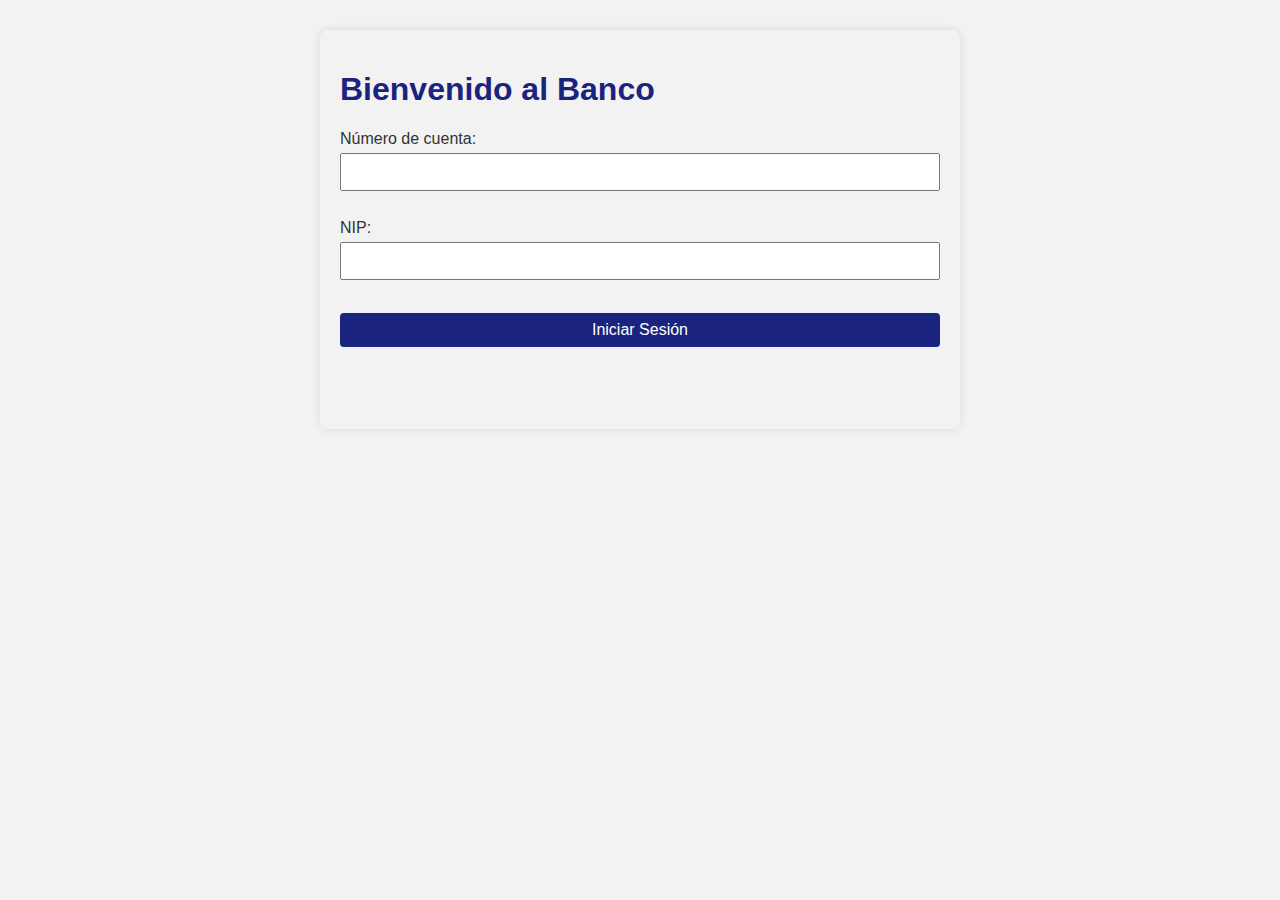
<file: Servicios Web/ClienteWeb/index.html>
<!DOCTYPE html>
<html lang="es">
<head>
  <meta charset="UTF-8">
  <title>Banco - Iniciar Sesión</title>
  <link rel="stylesheet" href="css/estilo.css">

</head>
<body>
  <h1>Bienvenido al Banco</h1>
  <form id="loginForm">
    <label for="cuenta">Número de cuenta:</label><br>
    <input type="text" id="cuenta" name="cuenta" required><br><br>

    <label for="nip">NIP:</label><br>
    <input type="password" id="nip" name="nip" required><br><br>

    <button type="submit">Iniciar Sesión</button>
  </form>

  <p id="mensaje" style="color: red;"></p>

  <script src="js/login.js"></script>
</body>
</html>
</file>
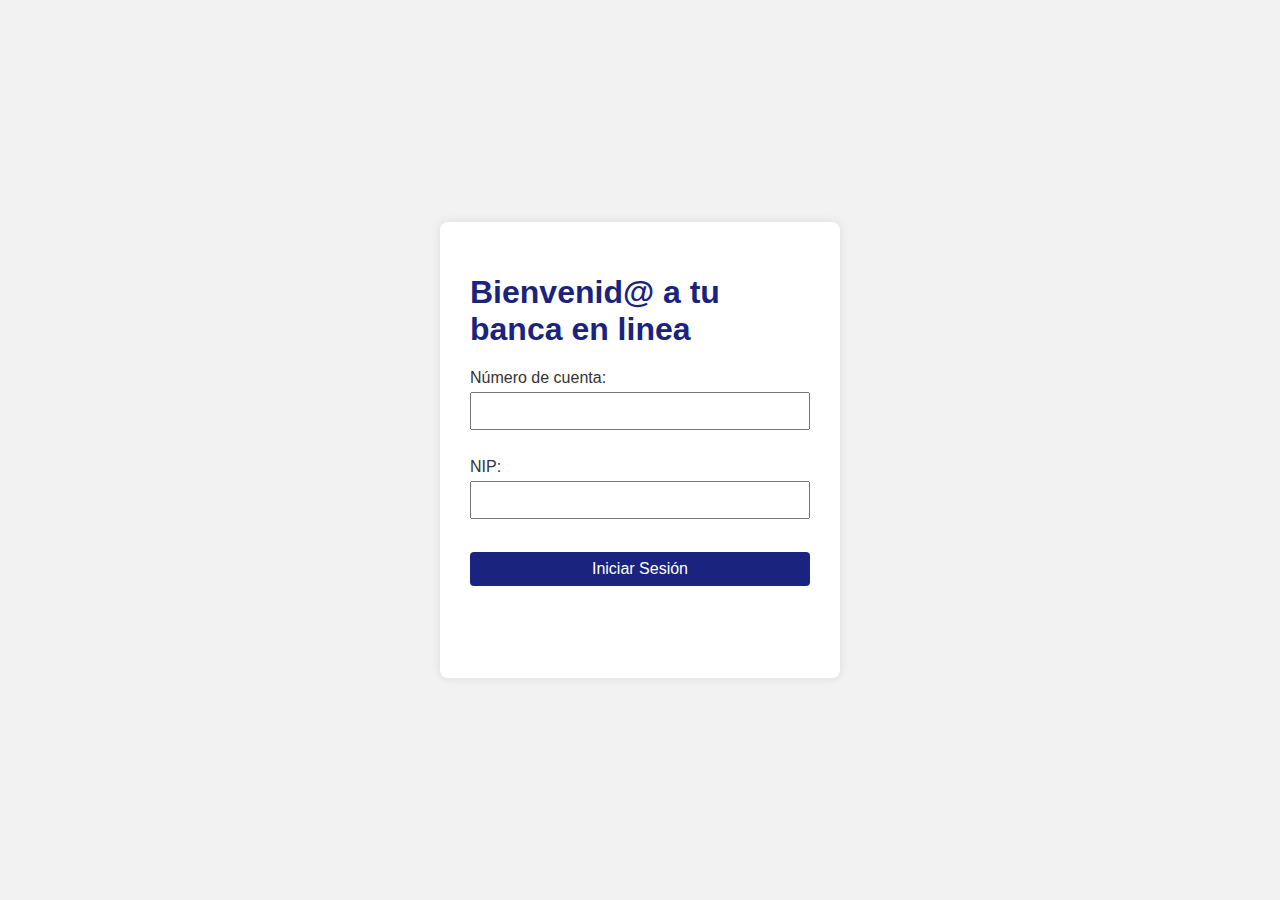
<file: PWA/PWA/ClienteWeb/index.html>
<!DOCTYPE html>
<html lang="es">
<head>
  <meta charset="UTF-8">
  <title>Banco - Iniciar Sesión</title>
  <link rel="manifest" href="manifest.json">
  <meta name="theme-color" content="#0044cc">
  <link rel="stylesheet" href="css/estilo.css">
  <link rel="icon" href="icons/favicon.ico">
</head>
<body>
  <div class="container">
      <h1>Bienvenid@ a tu banca en linea</h1>
      <form id="loginForm">
        <label for="cuenta">Número de cuenta:</label><br>
        <input type="text" id="cuenta" name="cuenta" required><br><br>
        <label for="nip">NIP:</label><br>
        <input type="password" id="nip" name="nip" required><br><br>
        <button type="submit">Iniciar Sesión</button>
      </form>
      <p id="linkInstalar" style="text-align: center; margin-top: 10px; display: none;">
        ¿Quieres instalar la app? <a href="#" onclick="instalarApp()">Haz clic aquí</a>
      </p>
      <p id="mensaje" style="color: red;"></p>
  </div>
  <script src="js/login.js"></script>
  <script src="js/pwa.js"></script>
</body>
</html>
</file>
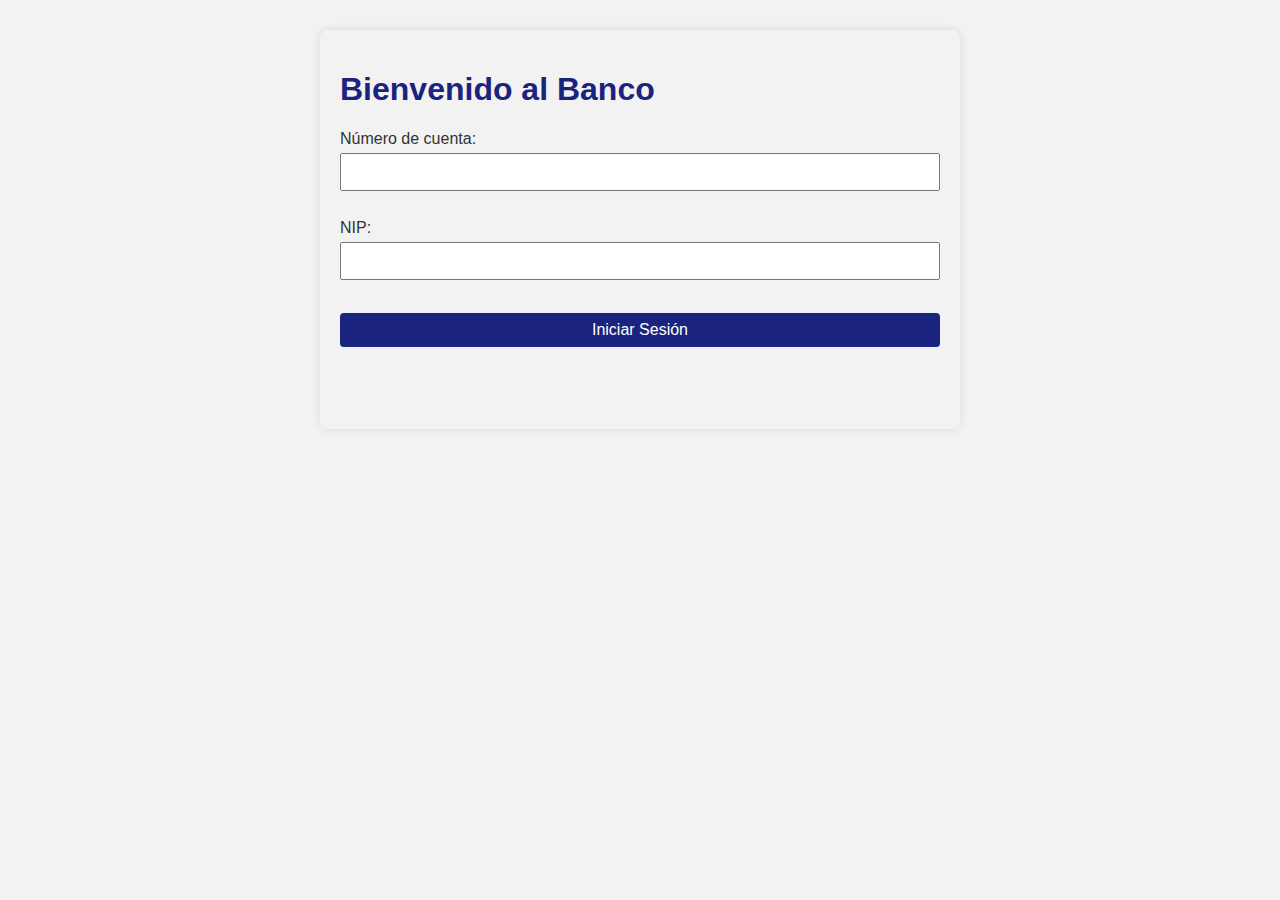
<file: Microservicios/Microservicios/ClienteWeb/html/index.html>
<!DOCTYPE html>
<html lang="es">
<head>
  <meta charset="UTF-8">
  <title>Banco - Iniciar Sesión</title>
  <link rel="stylesheet" href="../css/estilo.css">

</head>
<body>
  <h1>Bienvenido al Banco</h1>
  <form id="loginForm">
    <label for="cuenta">Número de cuenta:</label><br>
    <input type="text" id="cuenta" name="cuenta" required><br><br>

    <label for="nip">NIP:</label><br>
    <input type="password" id="nip" name="nip" required><br><br>

    <button type="submit">Iniciar Sesión</button>
  </form>

  <p id="mensaje" style="color: red;"></p>

  <script src="../js/login.js"></script>
</body>
</html>
</file>
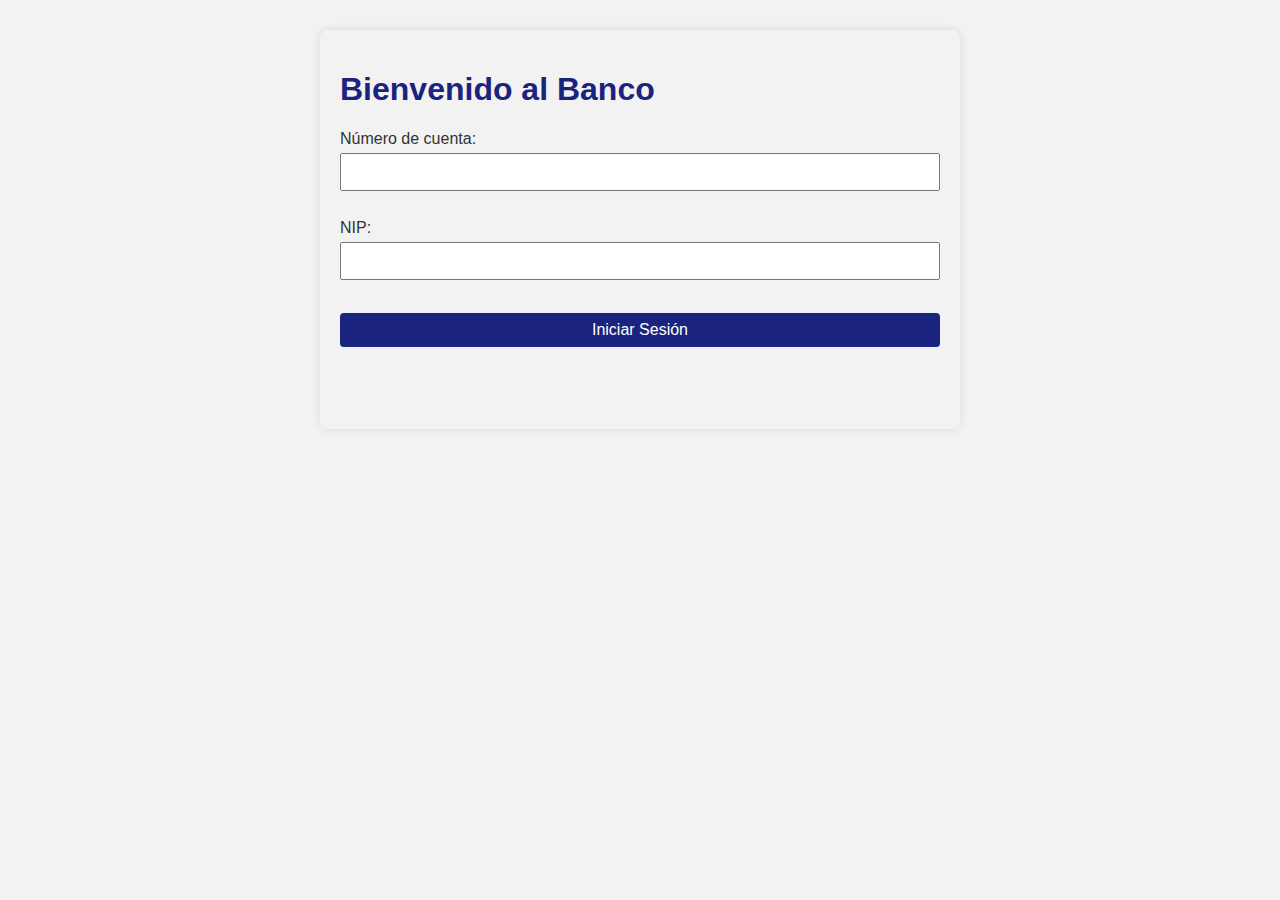
<file: Servicios Web/ClienteWeb/dashboard.html>
<!DOCTYPE html>
<html lang="es">
<head>
  <meta charset="UTF-8">
  <title>Mi Cuenta - Banco</title>
  <link rel="stylesheet" href="css/estilo.css">
  <style>
    body {
      font-family: Arial, sans-serif;
      padding: 20px;
      max-width: 500px;
      margin: auto;
      background-color: #f4f4f4;
    }

    h1, h2 {
      text-align: center;
      color: #1a237e;
    }

    button {
      width: 100%;
      padding: 10px;
      margin-top: 10px;
      background-color: #1a237e;
      color: white;
      border: none;
      cursor: pointer;
      font-size: 16px;
    }

    .modal {
      display: none;
      position: fixed;
      top: 0; left: 0;
      width: 100%; height: 100%;
      background-color: rgba(0,0,0,0.5);
      justify-content: center;
      align-items: center;
    }

    .modal-content {
      background-color: white;
      padding: 20px;
      border-radius: 10px;
      min-width: 300px;
      position: relative;
    }

    .close {
      position: absolute;
      top: 10px; right: 15px;
      font-size: 20px;
      cursor: pointer;
      color: red;
    }

    input {
      width: 100%;
      padding: 8px;
      margin-top: 10px;
      margin-bottom: 10px;
      box-sizing: border-box;
    }
  </style>
</head>
<body>

  <h1>Bienvenido</h1>
  <p id="cuentaActiva"></p>
  <button onclick="cerrarSesion()">Cerrar sesión</button>

  <h2>Operaciones</h2>
  <button onclick="abrirModal('saldo')">Consultar Saldo</button>
  <button onclick="abrirModal('deposito')">Depositar</button>
  <button onclick="abrirModal('retiro')">Retirar</button>
  <button onclick="abrirModal('transferencia')">Transferir</button>

  <!-- Ventanas modales -->
  <div class="modal" id="modal">
    <div class="modal-content" id="modalContenido">
      <span class="close" onclick="cerrarModal()">&times;</span>
      <div id="contenidoModal"></div>
    </div>
  </div>

  <!-- Ventana de mensaje -->
  <div class="modal" id="modalMensaje">
    <div class="modal-content">
      <span class="close" onclick="cerrarMensaje()">&times;</span>
      <p id="mensaje"></p>
    </div>
  </div>

  <script src="js/banco.js"></script>
</body>
</html>
</file>
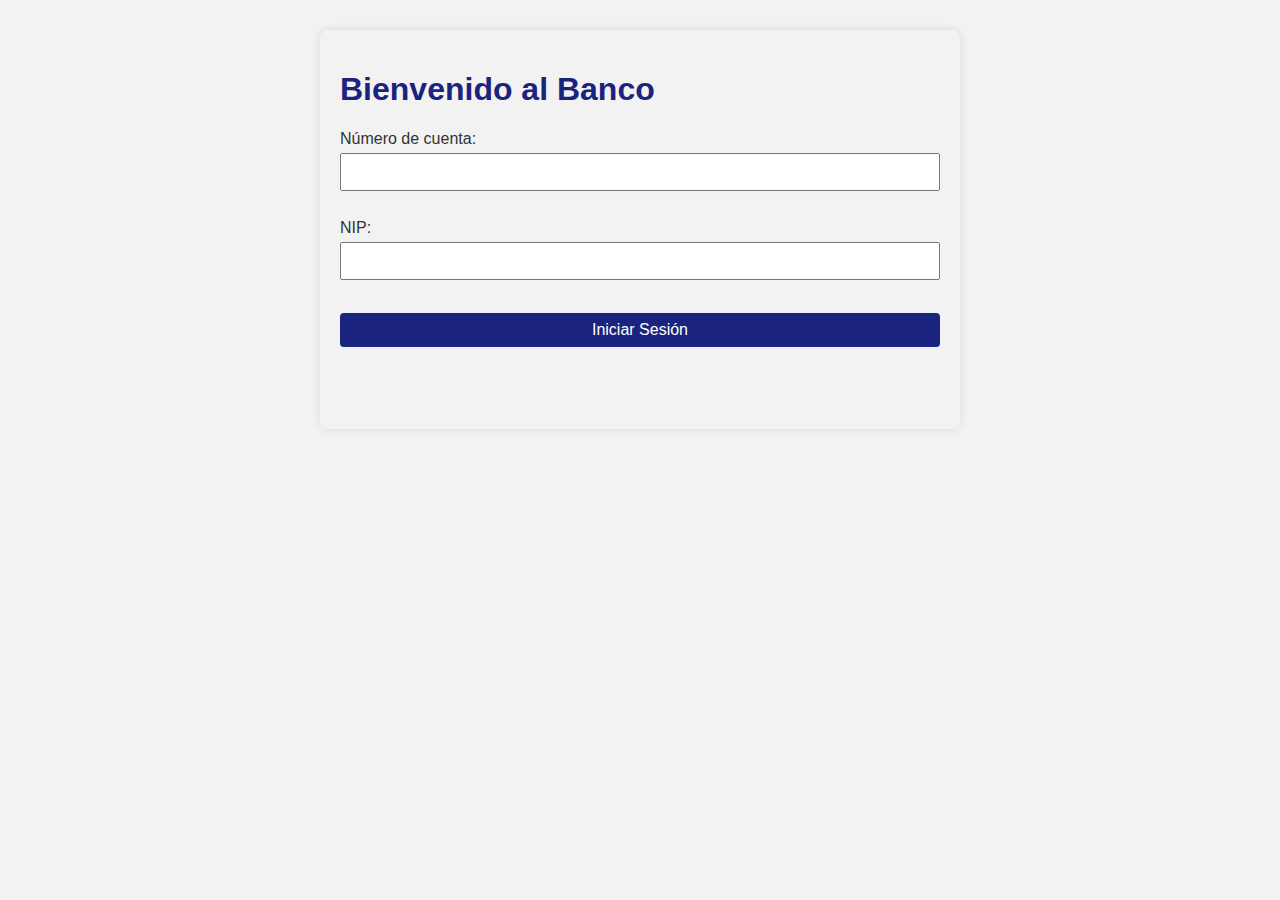
<file: Microservicios/Microservicios/ClienteWeb/html/dashboard.html>
<!DOCTYPE html>
<html lang="es">
<head>
  <meta charset="UTF-8">
  <title>Mi Cuenta - Banco</title>
  <link rel="stylesheet" href="../css/estilo.css">
  <style>
    body {
      font-family: Arial, sans-serif;
      padding: 20px;
      max-width: 500px;
      margin: auto;
      background-color: #f4f4f4;
    }

    h1, h2 {
      text-align: center;
      color: #1a237e;
    }

    button {
      width: 100%;
      padding: 10px;
      margin-top: 10px;
      background-color: #1a237e;
      color: white;
      border: none;
      cursor: pointer;
      font-size: 16px;
    }

    .modal {
      display: none;
      position: fixed;
      top: 0; left: 0;
      width: 100%; height: 100%;
      background-color: rgba(0,0,0,0.5);
      justify-content: center;
      align-items: center;
    }

    .modal-content {
      background-color: white;
      padding: 20px;
      border-radius: 10px;
      min-width: 300px;
      position: relative;
    }

    .close {
      position: absolute;
      top: 10px; right: 15px;
      font-size: 20px;
      cursor: pointer;
      color: red;
    }

    input {
      width: 100%;
      padding: 8px;
      margin-top: 10px;
      margin-bottom: 10px;
      box-sizing: border-box;
    }
  </style>
</head>
<body>

  <h1>Bienvenido</h1>
  <p id="cuentaActiva"></p>
  <button onclick="cerrarSesion()">Cerrar sesión</button>

  <h2>Operaciones</h2>
  <button onclick="abrirModal('saldo')">Consultar Saldo</button>
  <button onclick="abrirModal('deposito')">Depositar</button>
  <button onclick="abrirModal('retiro')">Retirar</button>
  <button onclick="abrirModal('transferencia')">Transferir</button>

  <!-- Ventanas modales -->
  <div class="modal" id="modal">
    <div class="modal-content" id="modalContenido">
      <span class="close" onclick="cerrarModal()">&times;</span>
      <div id="contenidoModal"></div>
    </div>
  </div>

  <!-- Ventana de mensaje -->
  <div class="modal" id="modalMensaje">
    <div class="modal-content">
      <span class="close" onclick="cerrarMensaje()">&times;</span>
      <p id="mensaje"></p>
    </div>
  </div>

  <script src="../js/banco.js"></script>
</body>
</html>
</file>
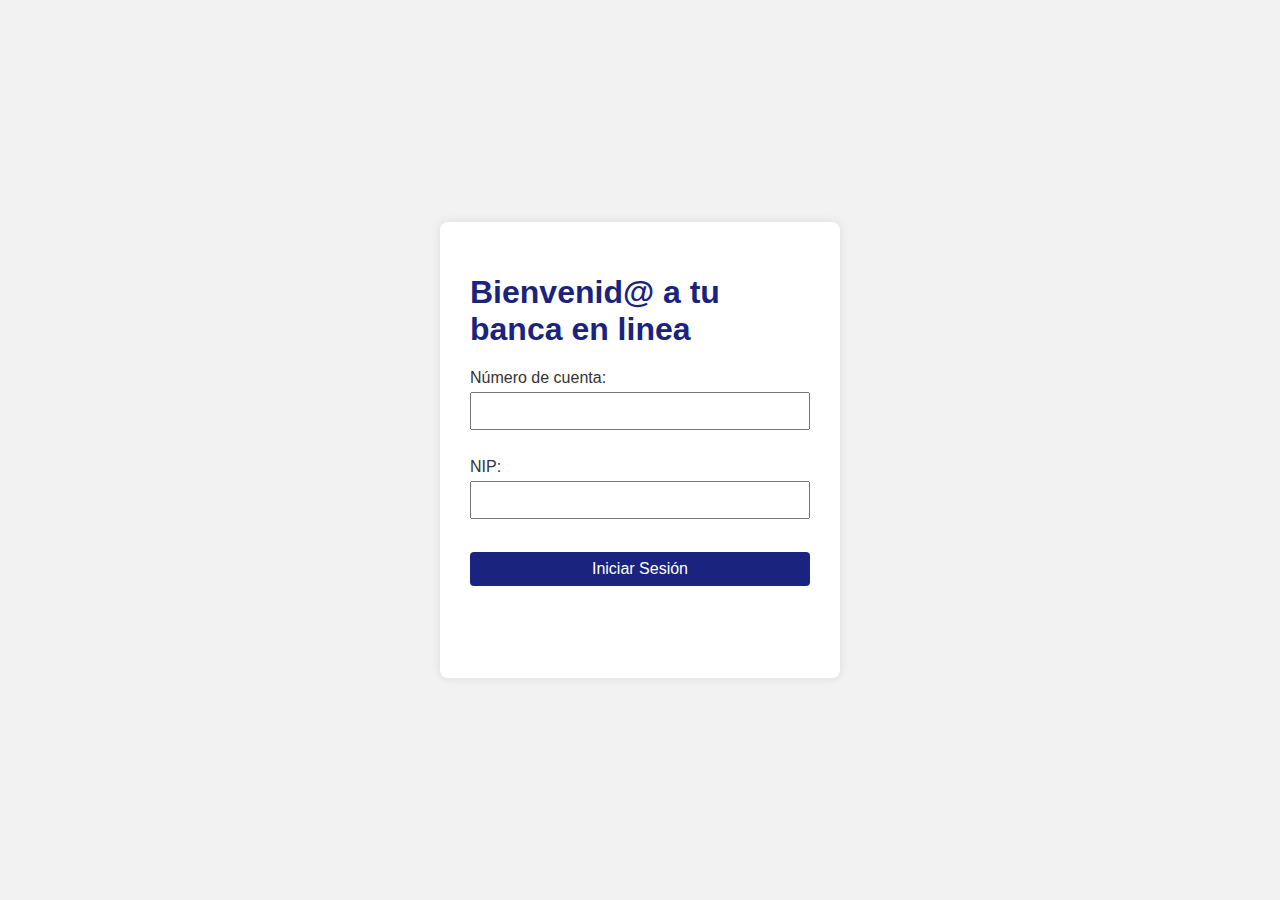
<file: PWA/PWA/ClienteWeb/html/dashboard.html>
<!DOCTYPE html>
<html lang="es">
<head>
  <meta charset="UTF-8">
  <title>Mi Cuenta - Banco</title>
  <link rel="manifest" href="../manifest.json">
  <meta name="theme-color" content="#0044cc">
  <link rel="stylesheet" href="../css/estilo.css">
  <link rel="icon" href="../icons/favicon.ico">

  <style>
    body {
      font-family: Arial, sans-serif;
      padding: 20px;
      max-width: 500px;
      margin: auto;
      background-color: #f4f4f4;
    }

    h1, h2 {
      text-align: center;
      color: #1a237e;
    }

    button {
      width: 100%;
      padding: 10px;
      margin-top: 10px;
      background-color: #1a237e;
      color: white;
      border: none;
      cursor: pointer;
      font-size: 16px;
    }

    .modal {
      display: none;
      position: fixed;
      top: 0; left: 0;
      width: 100%; height: 100%;
      background-color: rgba(0,0,0,0.5);
      justify-content: center;
      align-items: center;
    }

    .modal-content {
      background-color: white;
      padding: 20px;
      border-radius: 10px;
      min-width: 300px;
      position: relative;
    }

    .close {
      position: absolute;
      top: 10px; right: 15px;
      font-size: 20px;
      cursor: pointer;
      color: red;
    }

    input {
      width: 100%;
      padding: 8px;
      margin-top: 10px;
      margin-bottom: 10px;
      box-sizing: border-box;
    }
  </style>
</head>
<body>
  <div class="container">
      <h1 id="saludo"></h1>
      <p id="cuentaActiva"></p>
      <button onclick="cerrarSesion()">Cerrar sesión</button>
      <h2>Operaciones</h2>
      <button onclick="abrirModal('saldo')">Consultar Saldo</button>
      <button onclick="abrirModal('deposito')">Depositar</button>
      <button onclick="abrirModal('retiro')">Retirar</button>
      <button onclick="abrirModal('transferencia')">Transferir</button>
      <button onclick="consultarMovimientos()">Movimientos</button>
      <div class="modal" id="modal">
        <div class="modal-content" id="modalContenido">
          <span class="close" onclick="cerrarModal()">&times;</span>
          <div id="contenidoModal"></div>
        </div>
      </div>
      <div class="modal" id="modalMensaje">
        <div class="modal-content">
          <span class="close" onclick="cerrarMensaje()">&times;</span>
          <p id="mensaje"></p>
        </div>
      </div>
  </div>
  <script src="../js/banco.js"></script>
  <script src="../js/pwa.js"></script>
</body>
</html>
</file>
<file: Servicios Web/ClienteWeb/css/estilo.css>
/* estilos.css */

body {
  font-family: Arial, sans-serif;
  margin: 30px auto;
  max-width: 600px;
  padding: 20px;
  background-color: #f2f2f2;
  color: #333;
  border-radius: 8px;
  box-shadow: 0 0 10px rgba(0, 0, 0, 0.1);
}

h1, h2 {
  color: #1a237e;
}

input, button {
  font-size: 16px;
  padding: 8px;
  margin-top: 5px;
  margin-bottom: 10px;
  width: 100%;
  box-sizing: border-box;
}

button {
  background-color: #1a237e;
  color: white;
  border: none;
  cursor: pointer;
  border-radius: 4px;
  transition: background-color 0.3s ease;
}

button:hover {
  background-color: #3949ab;
}

hr {
  margin: 25px 0;
  border: none;
  border-top: 1px solid #ccc;
}

#mensaje {
  font-weight: bold;
  padding: 10px;
}
</file>
<file: PWA/PWA/ClienteWeb/css/estilo.css>
html, body {
  margin: 0;
  padding: 0;
  height: 100vh;
  overflow: hidden; /* evita cualquier scroll */
  box-sizing: border-box;
}

body {
  display: flex;
  justify-content: center;
  align-items: center;
  background-color: #f2f2f2;
  font-family: Arial, sans-serif;
  color: #333;
}

.container {
  width: 100%;
  max-width: 400px;
  background-color: white;
  border-radius: 8px;
  padding: 30px;
  box-shadow: 0 0 10px rgba(0, 0, 0, 0.1);
  box-sizing: border-box;
}



h1, h2 {
  color: #1a237e;
}

input, button {
  font-size: 16px;
  padding: 8px;
  margin-top: 5px;
  margin-bottom: 10px;
  width: 100%;
  box-sizing: border-box;
}

button {
  background-color: #1a237e;
  color: white;
  border: none;
  cursor: pointer;
  border-radius: 4px;
  transition: background-color 0.3s ease;
}

button:hover {
  background-color: #3949ab;
}

hr {
  margin: 25px 0;
  border: none;
  border-top: 1px solid #ccc;
}

#mensaje {
  font-weight: bold;
  padding: 10px;
}

#linkInstalar a {
  color: #1a237e;
  text-decoration: underline;
  font-weight: bold;
}

#linkInstalar a:hover {
  color: #3949ab;
}
</file>
<file: Microservicios/Microservicios/ClienteWeb/css/estilo.css>
/* estilos.css */

body {
  font-family: Arial, sans-serif;
  margin: 30px auto;
  max-width: 600px;
  padding: 20px;
  background-color: #f2f2f2;
  color: #333;
  border-radius: 8px;
  box-shadow: 0 0 10px rgba(0, 0, 0, 0.1);
}

h1, h2 {
  color: #1a237e;
}

input, button {
  font-size: 16px;
  padding: 8px;
  margin-top: 5px;
  margin-bottom: 10px;
  width: 100%;
  box-sizing: border-box;
}

button {
  background-color: #1a237e;
  color: white;
  border: none;
  cursor: pointer;
  border-radius: 4px;
  transition: background-color 0.3s ease;
}

button:hover {
  background-color: #3949ab;
}

hr {
  margin: 25px 0;
  border: none;
  border-top: 1px solid #ccc;
}

#mensaje {
  font-weight: bold;
  padding: 10px;
}
</file>
